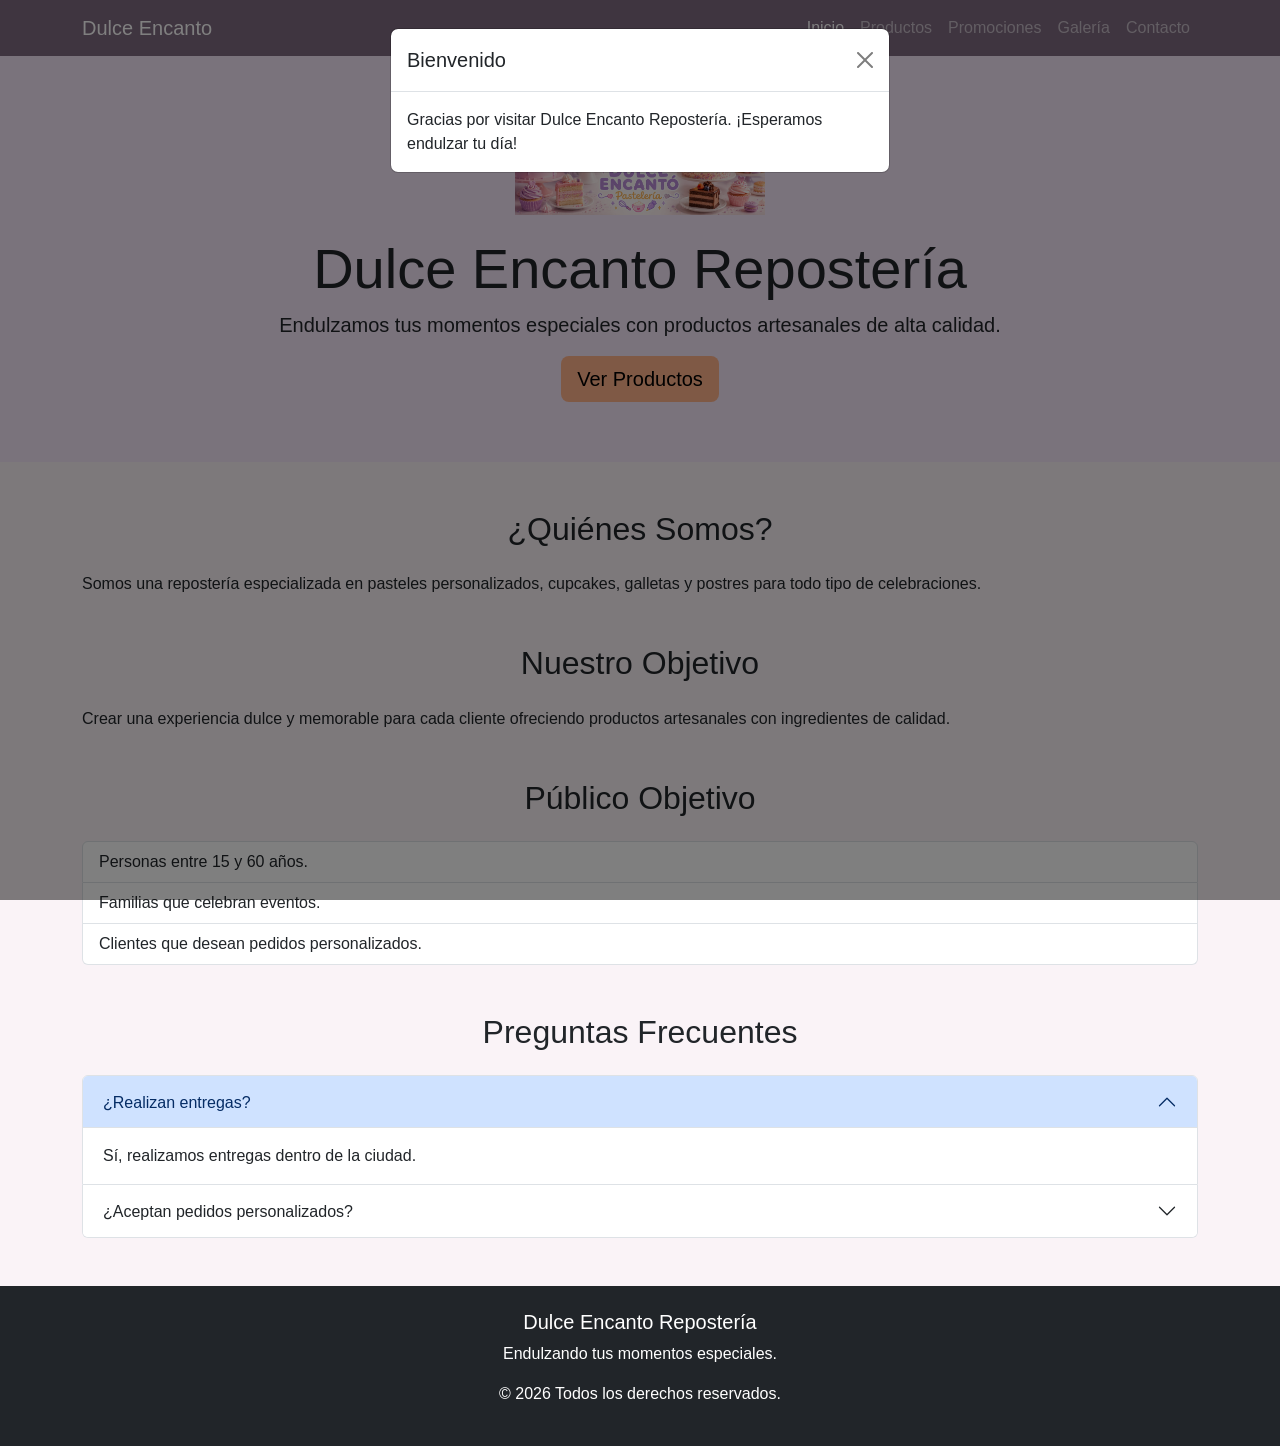
<file: index.html>
<!DOCTYPE html>
<html lang="es">
<head>
<meta charset="UTF-8">
<meta name="viewport" content="width=device-width, initial-scale=1">

<title>Dulce Encanto Repostería</title>

<link href="https://cdn.jsdelivr.net/npm/bootstrap@5.3.3/dist/css/bootstrap.min.css" rel="stylesheet">

<link rel="stylesheet" href="estilos.css">
<link rel="icon" href="logo.png">
</head>

<body>

<!-- Modal Bienvenida -->

<div class="modal fade" id="bienvenida" tabindex="-1">
<div class="modal-dialog">
<div class="modal-content">

<div class="modal-header">
<h5 class="modal-title">Bienvenido</h5>
<button class="btn-close" data-bs-dismiss="modal"></button>
</div>

<div class="modal-body">
Gracias por visitar Dulce Encanto Repostería.
¡Esperamos endulzar tu día!
</div>

</div>
</div>
</div>

<!-- Navbar -->

<nav class="navbar navbar-expand-lg navbar-dark bg-dark">

<div class="container">

<a class="navbar-brand" href="#">
 Dulce Encanto
</a>

<button class="navbar-toggler"
data-bs-toggle="collapse"
data-bs-target="#menu">

<span class="navbar-toggler-icon"></span>

</button>

<div class="collapse navbar-collapse" id="menu">

<ul class="navbar-nav ms-auto">

<li class="nav-item">
<a class="nav-link active" href="index.html">Inicio</a>
</li>

<li class="nav-item">
<a class="nav-link" href="productos.html">Productos</a>
</li>

<li class="nav-item">
<a class="nav-link" href="promociones.html">Promociones</a>
</li>

<li class="nav-item">
<a class="nav-link" href="galeria.html">Galería</a>
</li>

<li class="nav-item">
<a class="nav-link" href="contacto.html">Contacto</a>
</li>

</ul>

</div>

</div>

</nav>

<!-- Hero -->

<header class="hero text-center">

<div class="container">
<img src="logo.png" class="logo-grande">
<h1 class="display-4">
Dulce Encanto Repostería
</h1>

<p class="lead">
Endulzamos tus momentos especiales
con productos artesanales de alta calidad.
</p>

<a href="productos.html"
class="btn btn-warning btn-lg">
Ver Productos
</a>

</div>

</header>

<!-- Nosotros -->

<section class="container my-5">

<h2 class="text-center mb-4">
¿Quiénes Somos?
</h2>

<p>
Somos una repostería especializada en
pasteles personalizados, cupcakes,
galletas y postres para todo tipo
de celebraciones.
</p>

</section>

<!-- Objetivos -->

<section class="container my-5">

<h2 class="text-center mb-4">
Nuestro Objetivo
</h2>

<p>
Crear una experiencia dulce y memorable
para cada cliente ofreciendo productos
artesanales con ingredientes de calidad.
</p>

</section>

<!-- Público Objetivo -->

<section class="container my-5">

<h2 class="text-center mb-4">
Público Objetivo
</h2>

<ul class="list-group">

<li class="list-group-item">
Personas entre 15 y 60 años.
</li>

<li class="list-group-item">
Familias que celebran eventos.
</li>

<li class="list-group-item">
Clientes que desean pedidos personalizados.
</li>

</ul>

</section>

<!-- FAQ -->

<section class="container my-5">

<h2 class="text-center mb-4">
Preguntas Frecuentes
</h2>

<div class="accordion" id="faq">

<div class="accordion-item">

<h2 class="accordion-header">

<button class="accordion-button"
data-bs-toggle="collapse"
data-bs-target="#p1">

¿Realizan entregas?

</button>

</h2>

<div id="p1"
class="accordion-collapse collapse show">

<div class="accordion-body">
Sí, realizamos entregas dentro de la ciudad.
</div>

</div>

</div>

<div class="accordion-item">

<h2 class="accordion-header">

<button class="accordion-button collapsed"
data-bs-toggle="collapse"
data-bs-target="#p2">

¿Aceptan pedidos personalizados?

</button>

</h2>

<div id="p2"
class="accordion-collapse collapse">

<div class="accordion-body">
Sí, para cumpleaños, bodas y eventos.
</div>

</div>

</div>

</div>

</section>

<!-- Footer -->

<footer class="bg-dark text-white text-center p-4">

<h5>Dulce Encanto Repostería</h5>

<p>
Endulzando tus momentos especiales.
</p>

<p>
© 2026 Todos los derechos reservados.
</p>

</footer>


<script>

window.onload = function(){

let modal = document.getElementById("bienvenida");

if(modal){

let ventana = new bootstrap.Modal(modal);

ventana.show();

}

}

</script>
<script src="https://cdn.jsdelivr.net/npm/bootstrap@5.3.3/dist/js/bootstrap.bundle.min.js"></script>
</body>
</html>
</file>
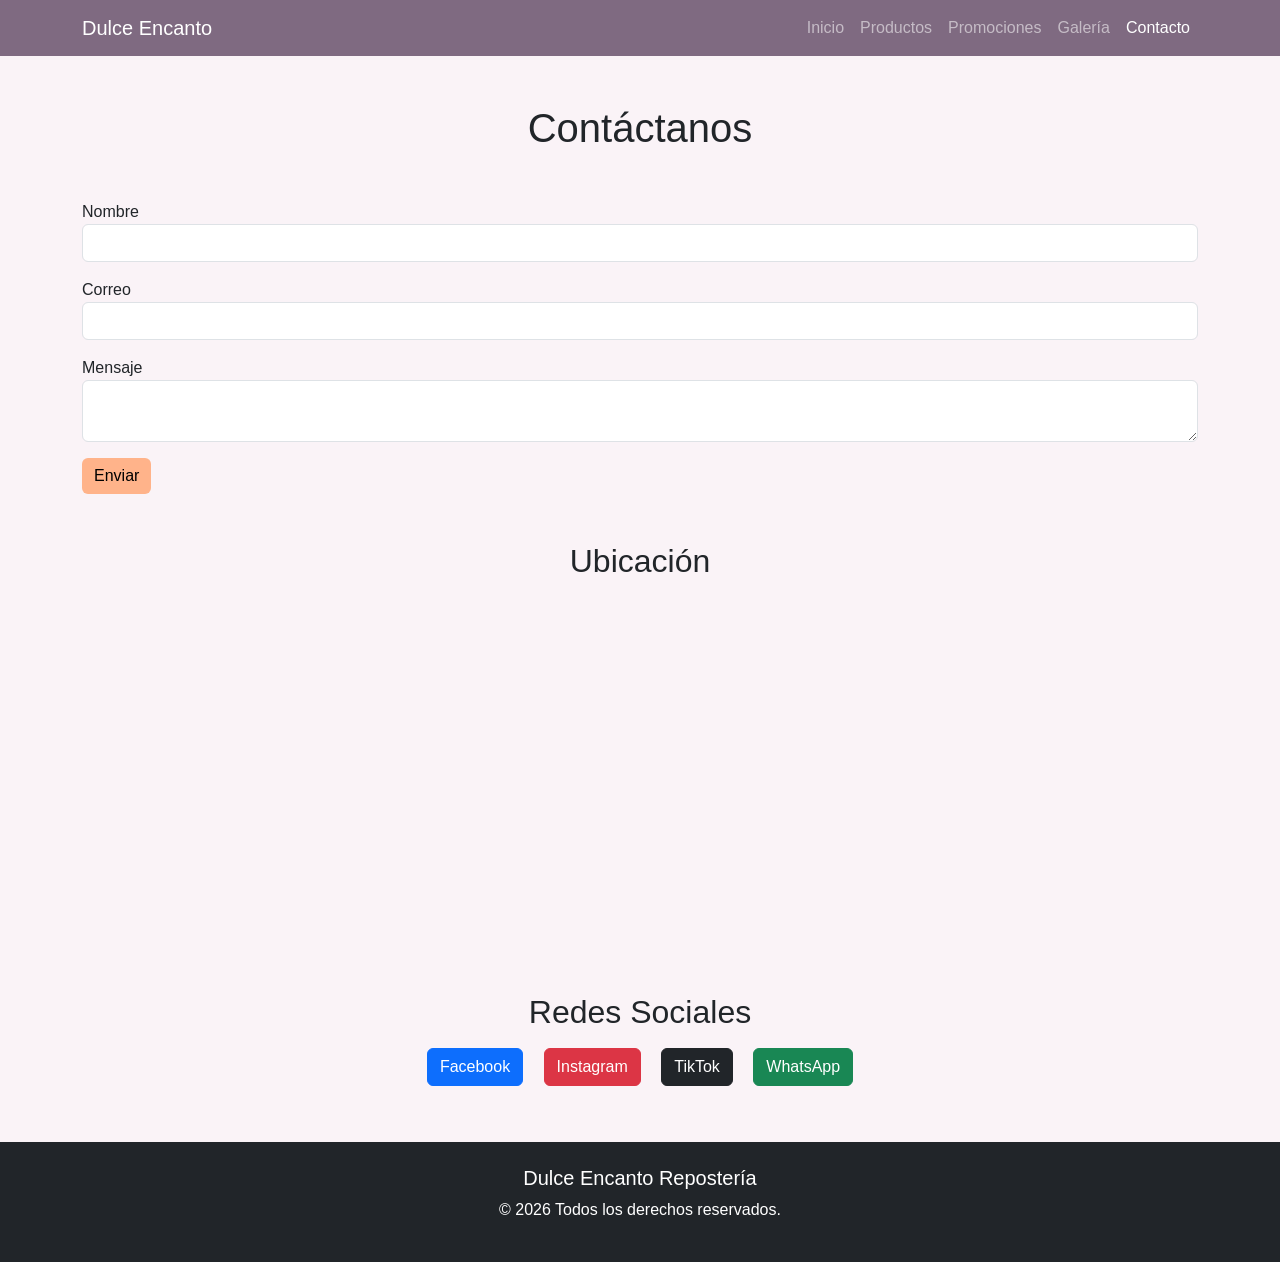
<file: contacto.html>
<!DOCTYPE html>
<html lang="es">
<head>
<meta charset="UTF-8">
<meta name="viewport" content="width=device-width, initial-scale=1">

<title>Contacto</title>

<link href="https://cdn.jsdelivr.net/npm/bootstrap@5.3.3/dist/css/bootstrap.min.css" rel="stylesheet">

<link rel="stylesheet" href="estilos.css">
<link rel="icon" href="logo.png">
</head>

<body>

<nav class="navbar navbar-expand-lg navbar-dark bg-dark">

<div class="container">

<a class="navbar-brand" href="index.html">
 Dulce Encanto
</a>

<button class="navbar-toggler" data-bs-toggle="collapse" data-bs-target="#menu">
<span class="navbar-toggler-icon"></span>
</button>

<div class="collapse navbar-collapse" id="menu">

<ul class="navbar-nav ms-auto">

<li class="nav-item"><a class="nav-link" href="index.html">Inicio</a></li>
<li class="nav-item"><a class="nav-link" href="productos.html">Productos</a></li>
<li class="nav-item"><a class="nav-link" href="promociones.html">Promociones</a></li>
<li class="nav-item"><a class="nav-link" href="galeria.html">Galería</a></li>
<li class="nav-item"><a class="nav-link active" href="contacto.html">Contacto</a></li>

</ul>

</div>

</div>

</nav>

<div class="container my-5">

<h1 class="text-center mb-5">
Contáctanos
</h1>

<form onsubmit="alert('Mensaje enviado')">

<div class="mb-3">

<label>Nombre</label>

<input type="text" class="form-control">

</div>

<div class="mb-3">

<label>Correo</label>

<input type="email" class="form-control">

</div>

<div class="mb-3">

<label>Mensaje</label>

<textarea class="form-control"></textarea>

</div>

<button class="btn btn-warning">
Enviar
</button>

</form>

</div>

<div class="container my-5">

<h2 class="text-center">
Ubicación
</h2>

<iframe
src="https://www.google.com/maps/embed?pb="
width="100%"
height="350"
style="border:0;"
allowfullscreen=""
loading="lazy">
</iframe>

</div>

<div class="container text-center my-5">

<h2>Redes Sociales</h2>

<a href="#" class="btn btn-primary m-2">Facebook</a>

<a href="#" class="btn btn-danger m-2">Instagram</a>

<a href="#" class="btn btn-dark m-2">TikTok</a>

<a href="https://wa.me/qr/BO5RTK72AWUAE1"
class="btn btn-success m-2">
WhatsApp
</a>

</div>

<footer class="bg-dark text-white text-center p-4">

<h5>Dulce Encanto Repostería</h5>

<p>© 2026 Todos los derechos reservados.</p>

</footer>

<script src="https://cdn.jsdelivr.net/npm/bootstrap@5.3.3/dist/js/bootstrap.bundle.min.js"></script>

</body>
</html>
</file>
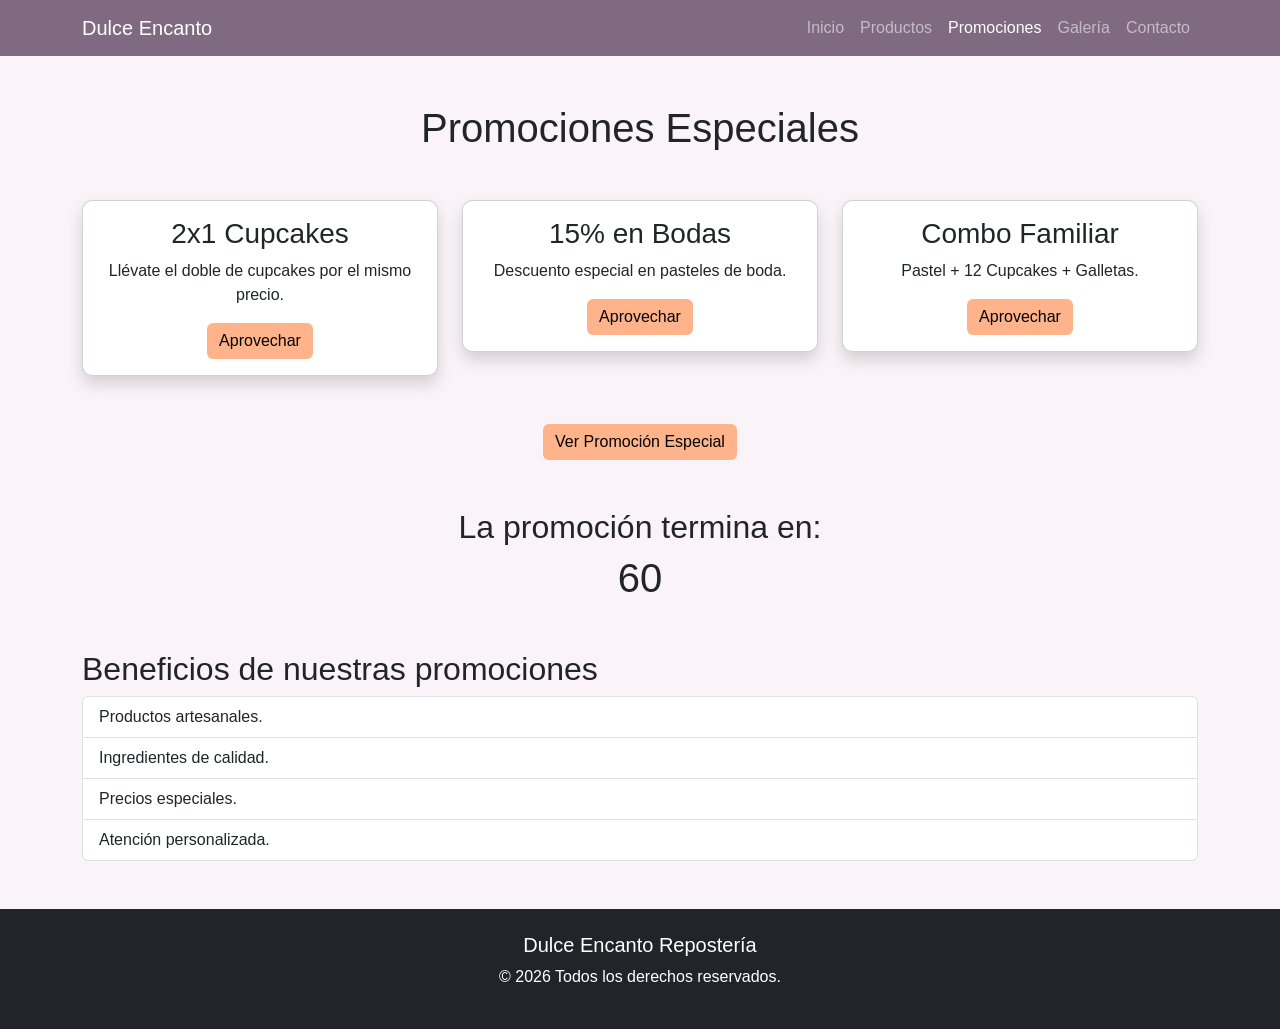
<file: promociones.html>
<!DOCTYPE html>
<html lang="es">
<head>
<meta charset="UTF-8">
<meta name="viewport" content="width=device-width, initial-scale=1">

<title>Promociones</title>

<link href="https://cdn.jsdelivr.net/npm/bootstrap@5.3.3/dist/css/bootstrap.min.css" rel="stylesheet">

<link rel="stylesheet" href="estilos.css">
<link rel="icon" href="logo.png">
</head>

<div>

<nav class="navbar navbar-expand-lg navbar-dark bg-dark">

<div class="container">

<a class="navbar-brand" href="index.html">
Dulce Encanto
</a>

<button class="navbar-toggler"
data-bs-toggle="collapse"
data-bs-target="#menu">

<span class="navbar-toggler-icon"></span>

</button>

<div class="collapse navbar-collapse" id="menu">

<ul class="navbar-nav ms-auto">

<li class="nav-item">
<a class="nav-link" href="index.html">Inicio</a>
</li>

<li class="nav-item">
<a class="nav-link" href="productos.html">Productos</a>
</li>

<li class="nav-item">
<a class="nav-link active" href="promociones.html">Promociones</a>
</li>

<li class="nav-item">
<a class="nav-link" href="galeria.html">Galería</a>
</li>

<li class="nav-item">
<a class="nav-link" href="contacto.html">Contacto</a>
</li>

</ul>

</div>

</div>

</nav>

<div class="container my-5">

<h1 class="text-center mb-5">
Promociones Especiales
</h1>

<div class="row">

<div class="col-md-4">

<div class="card shadow">

<div class="card-body text-center">

<h3>2x1 Cupcakes</h3>

<p>
Llévate el doble de cupcakes por el mismo precio.
</p>

<button class="btn btn-warning">
Aprovechar
</button>

</div>

</div>

</div>

<div class="col-md-4">

<div class="card shadow">

<div class="card-body text-center">

<h3>15% en Bodas</h3>

<p>
Descuento especial en pasteles de boda.
</p>

<button class="btn btn-warning">
Aprovechar
</button>

</div>

</div>

</div>

<div class="col-md-4">

<div class="card shadow">

<div class="card-body text-center">

<h3>Combo Familiar</h3>

<p>
Pastel + 12 Cupcakes + Galletas.
</p>

<button class="btn btn-warning">
Aprovechar
</button>

</div>


<script>

function mostrarPromo(){

alert("¡Promoción especial! Obtén 15% de descuento en pasteles para bodas.");

}

</script>
</div>

</div>

</div>

</div>
</div>
<div class="text-center mt-3">
<button onclick="mostrarPromo()" class="btn btn-warning">
Ver Promoción Especial
</button>
</div>
<!-- Contador -->

<div class="container text-center my-5">

<h2>
La promoción termina en:
</h2>

<h1 id="contador">
60
</h1>

</div>



<div class="container my-5">

<h2>
Beneficios de nuestras promociones
</h2>

<ul class="list-group">

<li class="list-group-item">
Productos artesanales.
</li>

<li class="list-group-item">
Ingredientes de calidad.
</li>

<li class="list-group-item">
Precios especiales.
</li>

<li class="list-group-item">
Atención personalizada.
</li>

</ul>

</div>

<footer class="bg-dark text-white text-center p-4">

<h5>Dulce Encanto Repostería</h5>

<p>
© 2026 Todos los derechos reservados.
</p>

</footer>

<script src="https://cdn.jsdelivr.net/npm/bootstrap@5.3.3/dist/js/bootstrap.bundle.min.js"></script>



</body>
</html>
</file>
<file: estilos.css>
body {
    background-color: #faf3f7;
    font-family: Arial, sans-serif;
}
.logo-grande {
    width: 250px;
    display: block;
    margin: 0 auto 20px auto;
    transition: 0.3s;
}

.logo-grande:hover {
    transform: scale(1.05);
}

/* NAVBAR */
.navbar {
    background-color: #7f6a81 !important;
}

/* HERO */
.hero {
    background-color: #f5e6f8;
    padding: 60px 0;
}

/* BOTONES */
.btn-warning {
    background-color: #ffb38a;
    border: none;
    transition: 0.3s;
}

.btn-warning:hover {
    background-color: #d88c00;
}

.btn-warning:active {
    transform: scale(0.95);
}

/* TARJETAS */
.card {
    border-radius: 10px;
    transition: 0.3s;
}

.card:hover {
    transform: scale(1.03);
}

/* GALERÍA */
.galeria {
    border-radius: 10px;
    transition: 0.3s;
}

.galeria:hover {
    transform: scale(1.05);
}
.galeria {
    width: 100%;
    height: 200px;
    object-fit: cover;
}
video {
    width: 60%;
    max-height: 300px;
    height: auto;
    object-fit: cover;
    display: block;
    margin: 20px auto;
    border-radius: 10px;
}
audio {
    width: 60%;
    display: block;
    margin: 20px auto;
}
/* OVERLAY */
.overlay {
    position: absolute;
    top: 0;
    left: 0;
    width: 100%;
    height: 100%;
    background: rgba(155, 89, 182, 0.7);
    color: white;
    display: flex;
    justify-content: center;
    align-items: center;
    opacity: 0;
    transition: 0.4s;
}

.contenedor:hover .overlay {
    opacity: 1;
}
</file>
